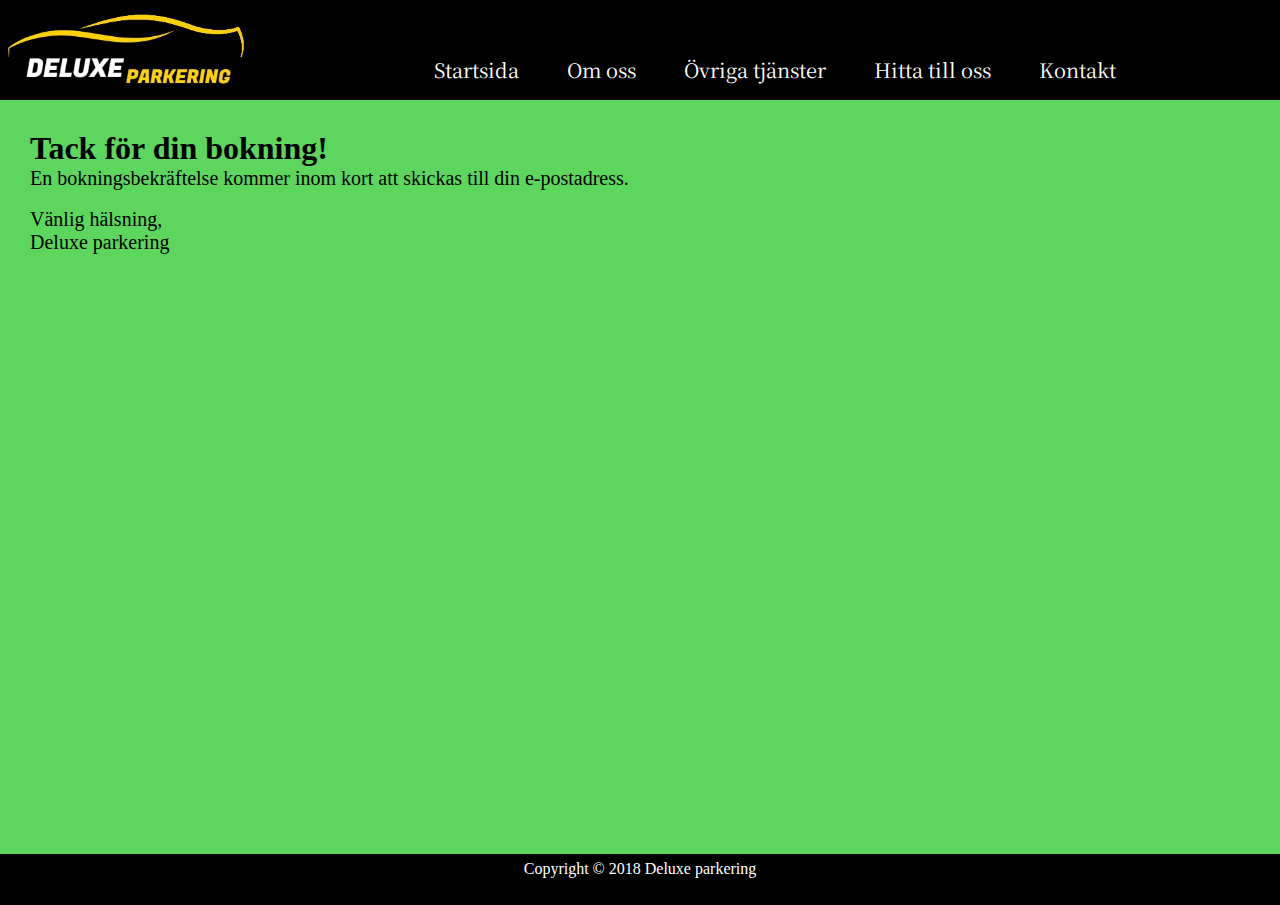
<file: bookning.html>
<!DOCTYPE HTML>
<html>


<head>
<meta charset="UTF-8"> 
<title>Deluxe parkering</title>
<link rel="stylesheet" type="text/css" href="designbook.css">
<link href="https://fonts.googleapis.com/css?family=Noto+Serif+KR" rel="stylesheet">

</head>

<body>

<div class="logo">
<img src="newlogo1.jpg">
</div>

<nav>

 <a href="index.html">Startsida</a>
 <a href="Omoss.html">Om oss</a>
 <a href="növriga.html">Övriga tjänster</a>
 <a href=" hittatilloss.html">Hitta till oss</a>
 <a href="kontakt.html">Kontakt</a>

 
</nav>

<div class="bokatid">
<h1>Tack för din bokning!</h1>
</div>
<div class="tack">
<p>En bokningsbekräftelse kommer inom kort att skickas till din e-postadress.</p><br/>
<p>Vänlig hälsning,</p>
<p>Deluxe parkering</p>
</div>

</div>



<div class="fot"><center>Copyright © 2018 Deluxe parkering<center></div>
</body>

</html>
</file>
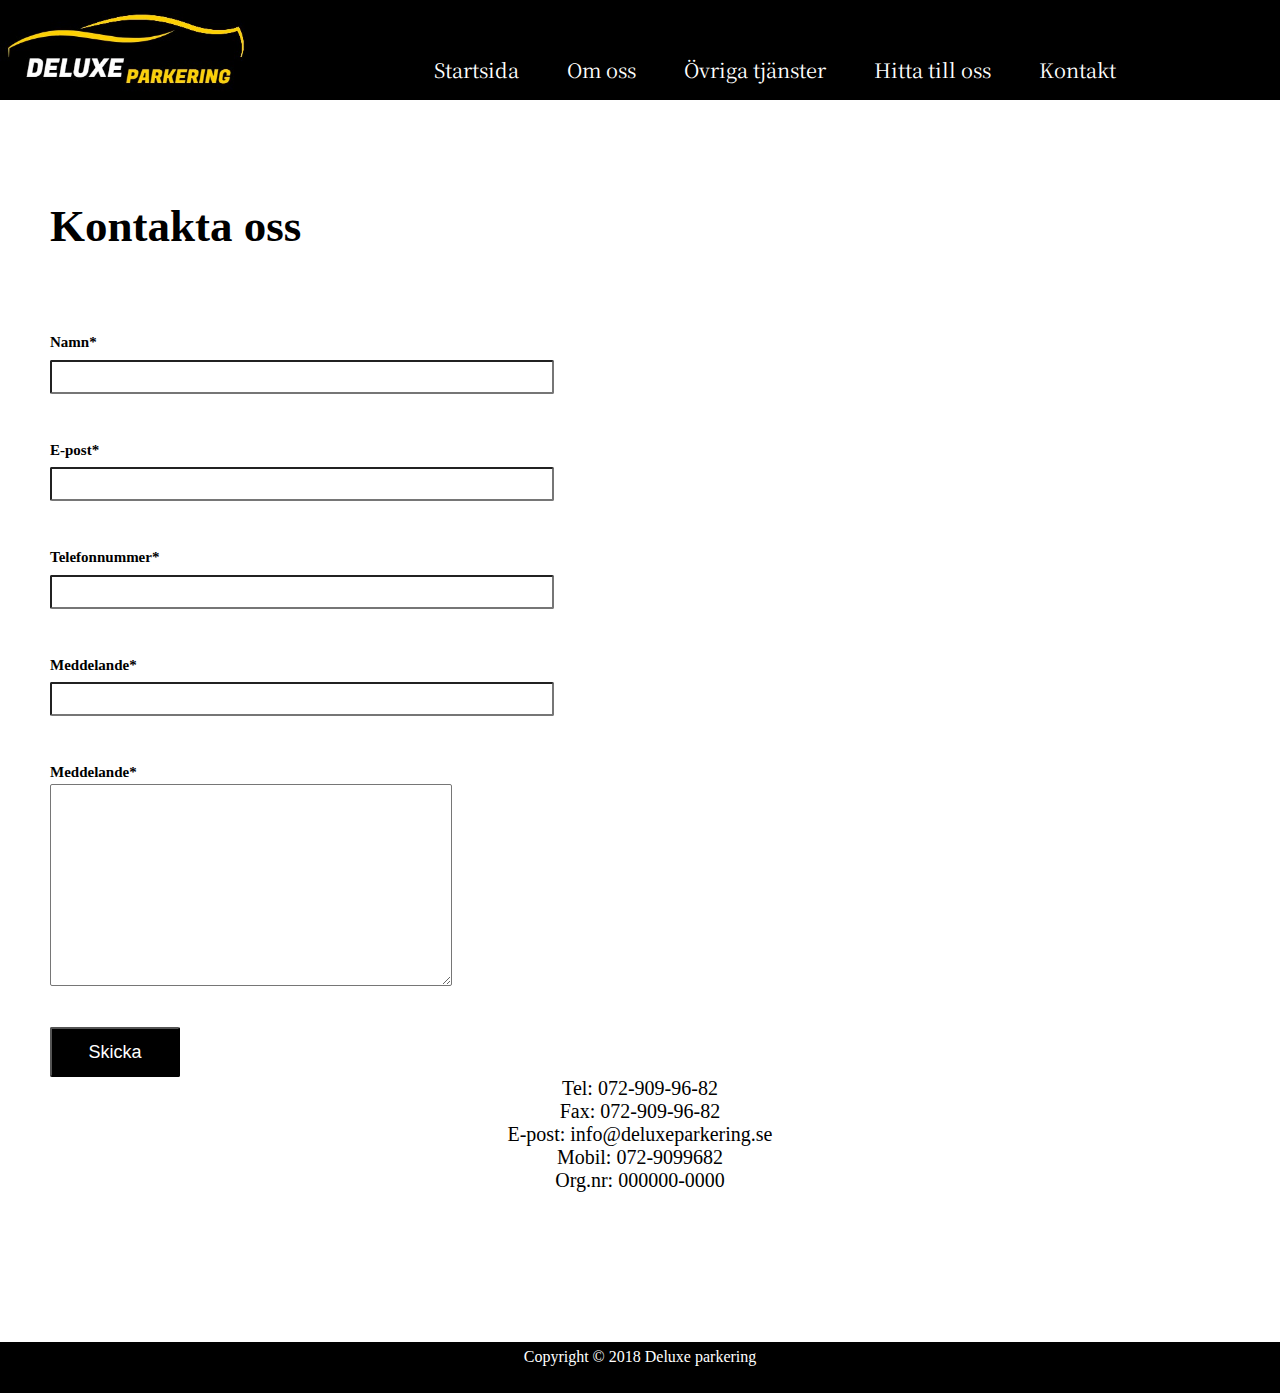
<file: kontakt.html>
<!DOCTYPE HTML>
<html>


<head>
<meta charset="UTF-8"> 
<title>Kontakta oss</title>
<link rel="stylesheet" type="text/css" href="designkontakt.css">
<link href="https://fonts.googleapis.com/css?family=Noto+Serif+KR" rel="stylesheet">

</head>

<body>

<div class="logo">
<a href="minfinasida.html"><img src="newlogo1.jpg"></a>
</div>

<nav>

 <a href="index.html">Startsida</a>
 <a href="Omoss.html">Om oss</a>
 <a href="növriga.html">Övriga tjänster</a>
 <a href=" hittatilloss.html">Hitta till oss</a>
 <a href="kontakt.html">Kontakt</a>

 
</nav>

<div id="kontaktoss">
<form method="" id="elaqe" action="">
<h2>Kontakta oss</h2><br/><br/>
<label>Namn*<label><br/>
<input type="text" name="namn"  id="ad"><br/><br/>
<label>E-post*<label><br/>
<input type="text" name="epost"  id="mail"><br/><br/>
<label>Telefonnummer*<label><br/>
<input type="text" name="telefon"  id="mobil"><br/><br/>
<label>Meddelande*<label><br/>
<input type="text" name="namn"  id="ad"><br/><br/>
<label>Meddelande*<label><br/>
<textarea name="comment" id="comment" rows="5" cols="50"></textarea><br/><br/>
<input type="submit" value="Skicka"  id="gonder">

</div>
</form>

<div class="telefon">
<p>
Tel: 072-909-96-82
<p>
Fax: 072-909-96-82
<p>
E-post: info@deluxeparkering.se
<p>
<p>
Mobil: 072-9099682
<p>
<p>
Org.nr: 000000-0000
<p>

</div>



<div class="fot"><center>Copyright © 2018 Deluxe parkering<center></div>
</body>
</html>
</file>
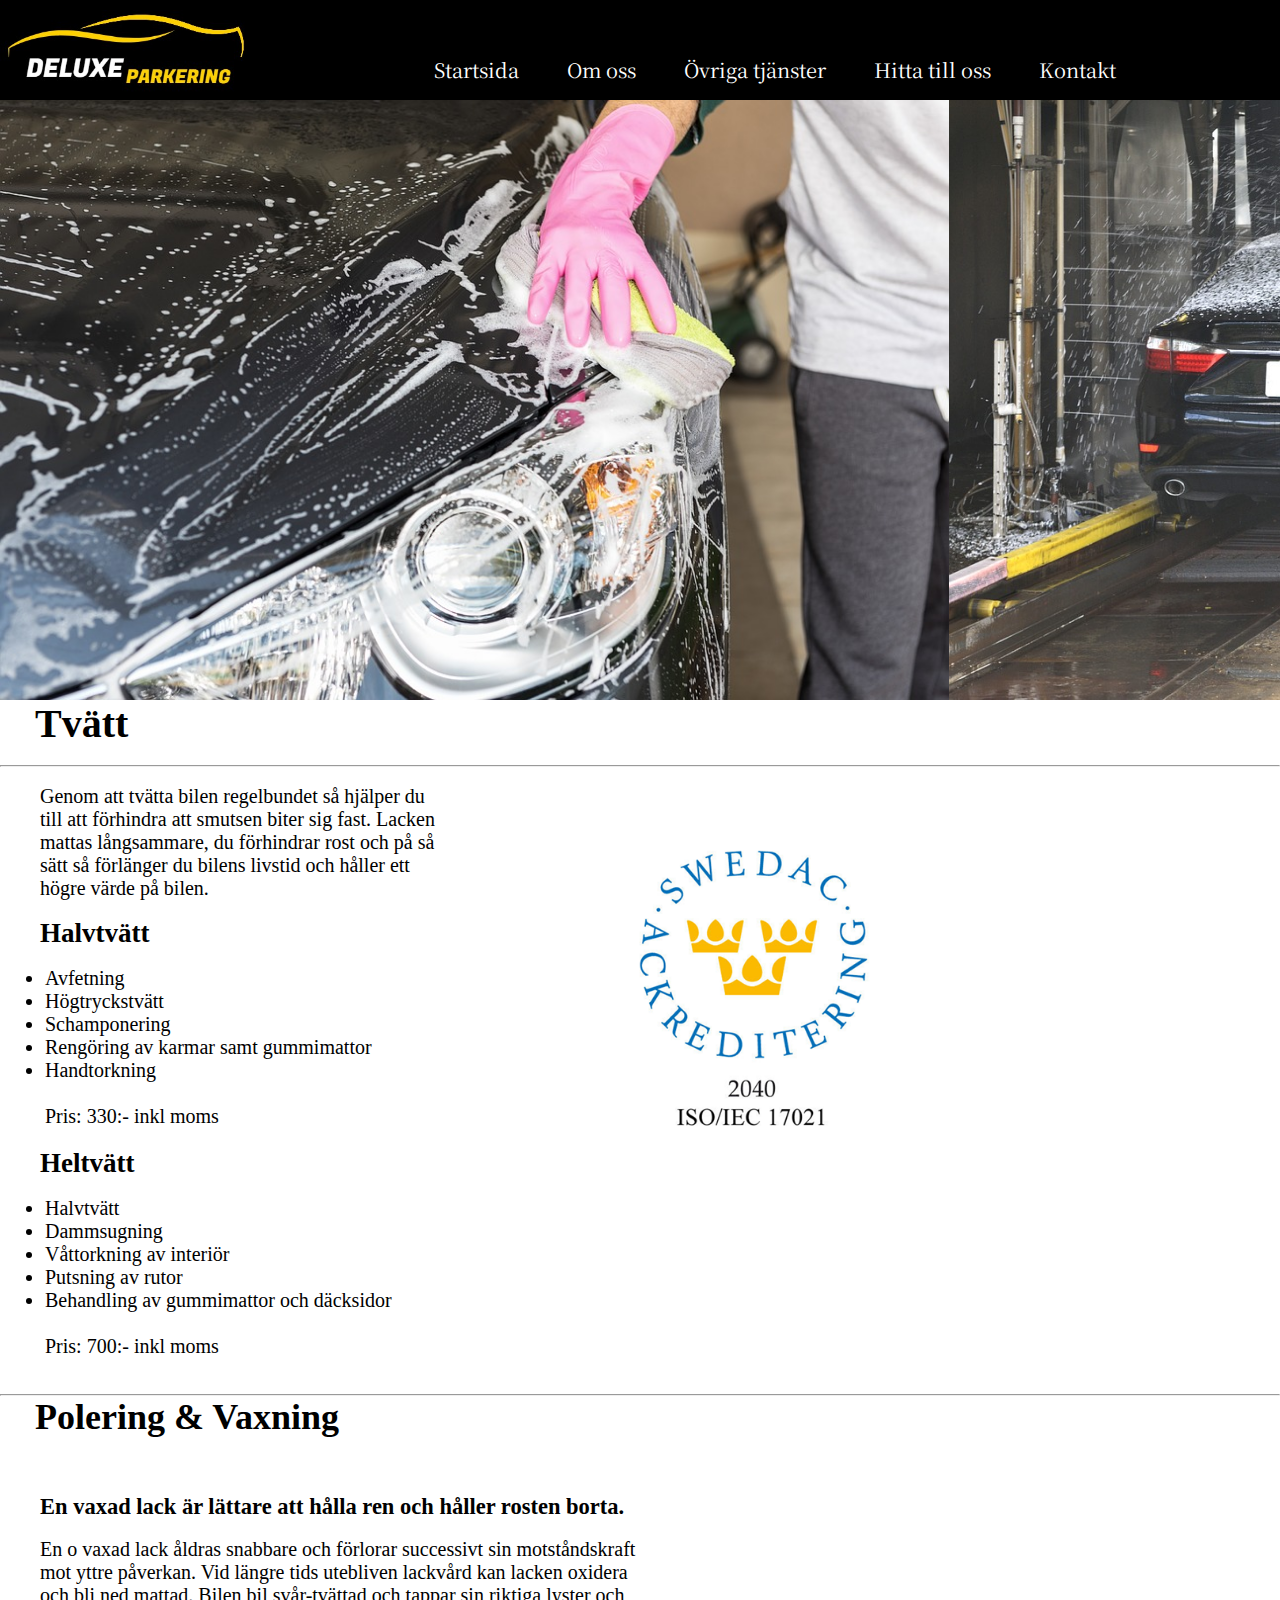
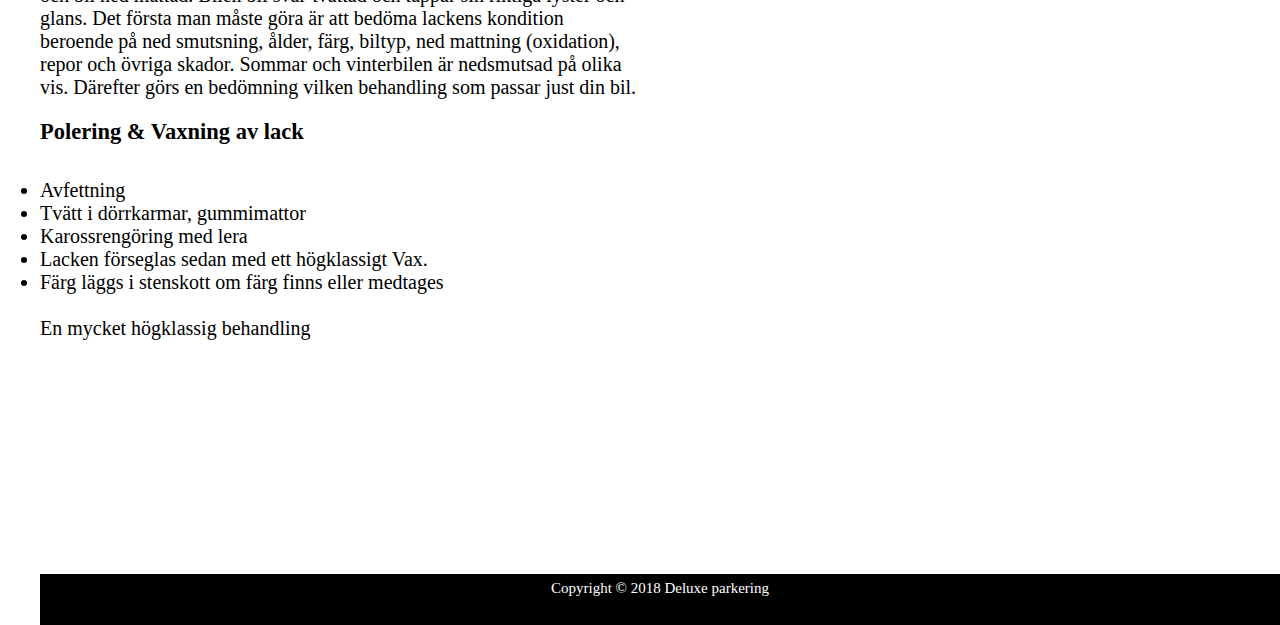
<file: növriga.html>
<!DOCTYPE HTML>
<html>


<head>
<meta charset="UTF-8"> 
<title>Övriga tjänster</title>
<link rel="stylesheet" type="text/css" href="designövriga.css">
<link href="https://fonts.googleapis.com/css?family=Noto+Serif+KR" rel="stylesheet">

</head>

<body>
<div class="logo">
<a href="minfinasida.html"><img src="newlogo1.jpg"></a>
</div>

<div class="sertifikat">
<img src="isoserti.jpg" width="300px">
</div>

<nav>

<a href="minfinasida.html">Startsida</a>
 <a href="Omoss.html">Om oss</a>
 <a href="növriga.html">Övriga tjänster</a>
 <a href=" hittatilloss.html">Hitta till oss</a>
 <a href="kontakt.html">Kontakt</a>

 
</nav>
<div id="outerbox">
<div id="sliderbox">
<img src="carwash.jpg" height="600px">
<img src="carwash2.jpg" height="600px">
<img src="carpol.jpg" height="600px">
</div>
</div>

<div class="anabasliq">
<h1>Tvätt<h1>
</div>
<br/>
<hr/>
<br/>
<div class="anabasliq2">
<p>Genom att tvätta bilen regelbundet så hjälper du till att förhindra att smutsen biter sig fast.
Lacken mattas långsammare, du förhindrar rost och på så sätt så förlänger du bilens livstid och håller ett högre värde på bilen.
</p>
</div>
<br/>
<div class="bas2">
<h2>Halvtvätt</h2>
</div>
<br/>
<div class="lista">
<p>
<ul>
<li>Avfetning</li>
<li>Högtryckstvätt</li>
<li>Schamponering</li>
<li>Rengöring av karmar samt gummimattor</li>
<li>Handtorkning</li>
</ul>
<br/>
 Pris: 330:- inkl moms
<p>
</div>

<div class="bas3">
<h2>Heltvätt</h2>
</div>
<br/>
<div class="lista2">
<p>
<ul>
<li>Halvtvätt </li>
<li>Dammsugning</li>
<li>Våttorkning av interiör</li>
<li>Putsning av rutor</li>
<li>Behandling av gummimattor och däcksidor</li>
</ul>
<br/>
 Pris: 700:- inkl moms
<p>
</div>
<br/>
<br/>
<hr/>
<div class="anabaspol">
<h1>Polering & Vaxning<h1>
</div>
<br/>
<br/>
<div class="baspol2">
<h2>En vaxad lack är lättare att hålla ren och håller rosten borta. </h2>
</div>
<br/>
<div class="anabaspol2">
<p>En o vaxad lack åldras snabbare och förlorar successivt sin motståndskraft mot yttre påverkan.

Vid längre tids utebliven lackvård kan lacken oxidera och bli ned mattad. Bilen bil svår-tvättad och tappar sin riktiga lyster och glans.

Det första man måste göra är att bedöma lackens kondition beroende på ned smutsning, ålder, färg, biltyp, ned mattning (oxidation), repor och övriga skador.
Sommar och vinterbilen är nedsmutsad på olika vis. Därefter görs en bedömning vilken behandling som passar just din bil.
</p>
</div>
<div class="polson">
<h2>Polering & Vaxning av lack</h2>
<br/>
<br/>

<div class="pollista">
<p>
<ul>
<li>Avfettning </li>
<li>Tvätt i dörrkarmar, gummimattor</li>
<li>Karossrengöring med lera</li>
<li>Lacken förseglas sedan med ett högklassigt Vax.</li>
<li>Färg läggs i stenskott om färg finns eller medtages</li>
</ul>
<br/>
 En mycket högklassig behandling
<p>
</div>
<br/>
<br/>
<div class="fot"><center>Copyright © 2018 Deluxe parkering<center></div>




</body>


</html>
</file>
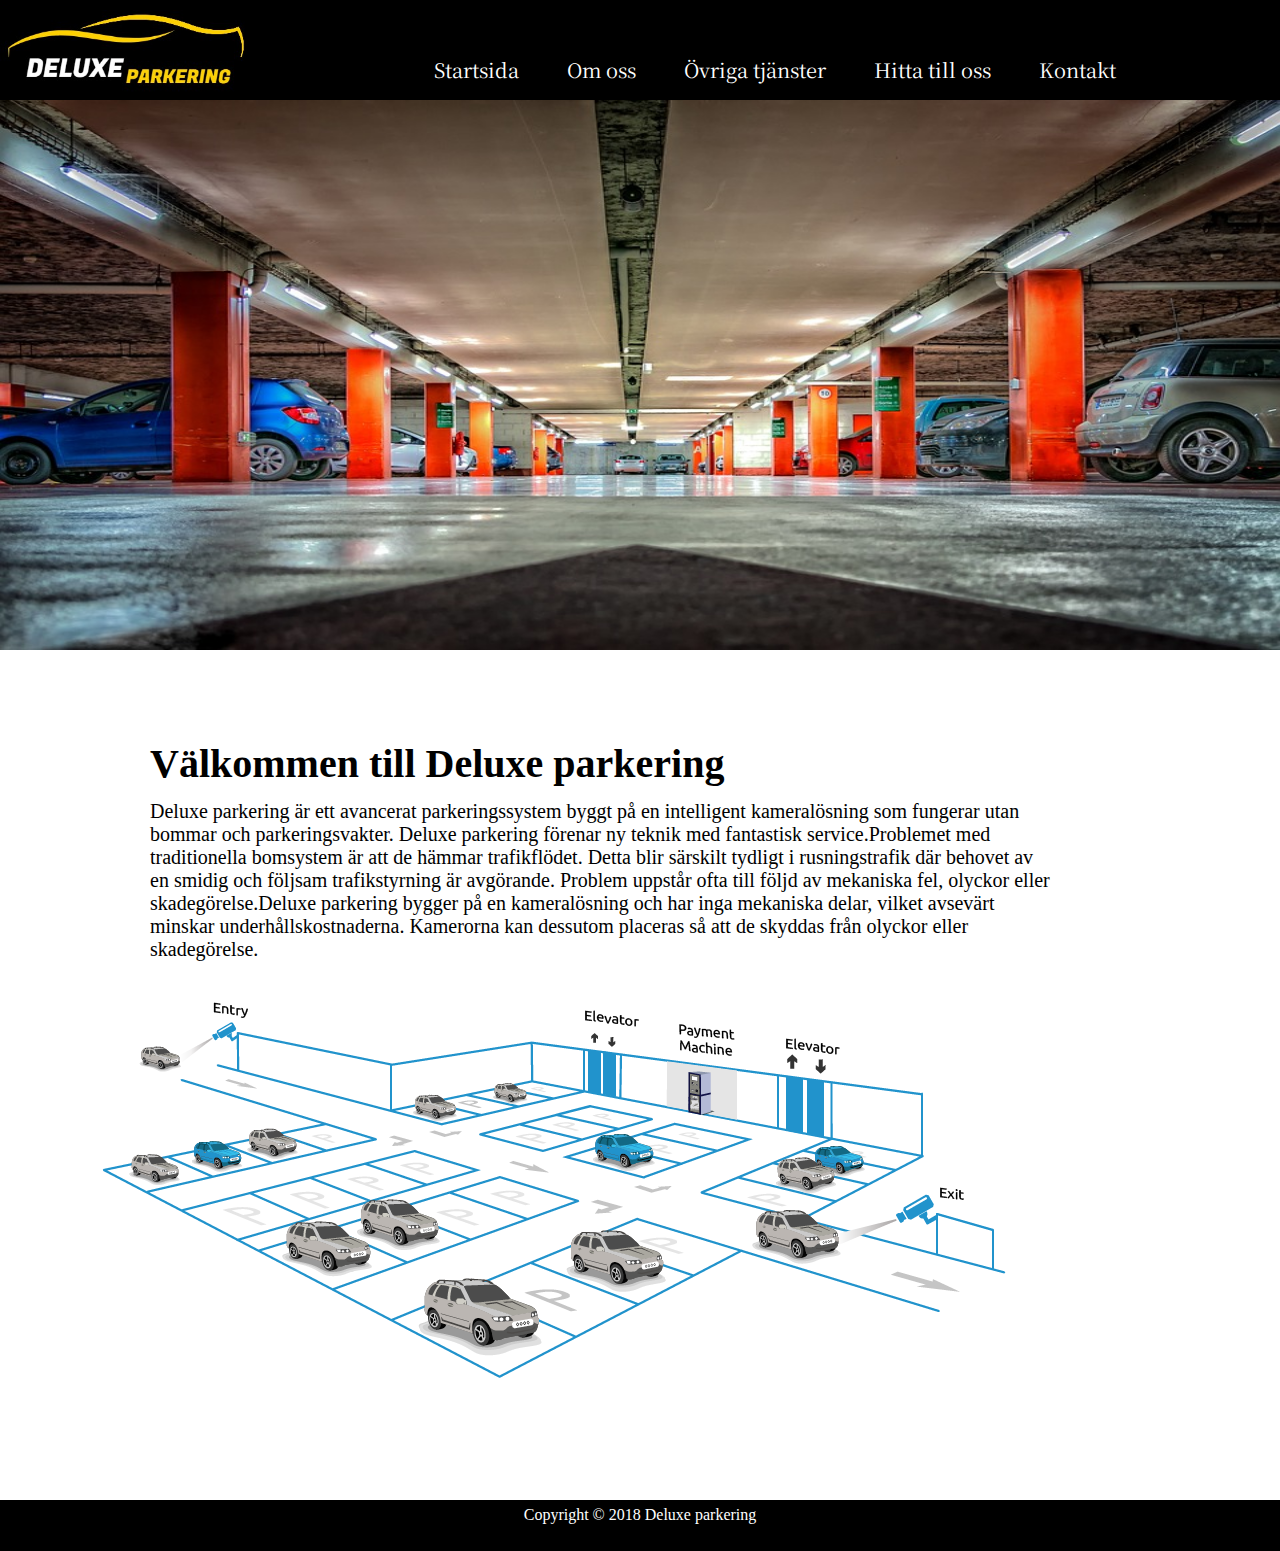
<file: Omoss.html>
<!DOCTYPE HTML>
<html>


<head>
<meta charset="UTF-8"> 
<title>om oss</title>
<link rel="stylesheet" type="text/css" href="designom.css">
<link href="https://fonts.googleapis.com/css?family=Noto+Serif+KR" rel="stylesheet">

</head>

<body>

<div class="logo">
<a href="index.html"><img src="newlogo1.jpg"></a>
</div>
<div class="resim1">
<img src="car4.jpg">
</div>
<div class="parksystem">
<img src="autopark.png">
</div>
<div class="metinbas">
<h1>Välkommen till Deluxe parkering</h1>

</div>

<div class="metin1">
<p>
 Deluxe parkering är ett avancerat parkeringssystem byggt på en intelligent kameralösning som fungerar utan bommar och parkeringsvakter.
 Deluxe parkering förenar ny teknik med fantastisk service.Problemet med traditionella bomsystem är att de hämmar trafikflödet. Detta blir särskilt tydligt i rusningstrafik där behovet av en smidig och följsam trafikstyrning är avgörande. 
 Problem uppstår ofta till följd av mekaniska fel, olyckor eller skadegörelse.Deluxe parkering bygger på en kameralösning och har inga mekaniska delar, vilket avsevärt minskar underhållskostnaderna. Kamerorna kan dessutom placeras så att de skyddas från olyckor eller skadegörelse.
<br/>
<br/>
 </p>
</div>





<nav>

 <a href="index.html">Startsida</a>
 <a href="Omoss.html">Om oss</a>
 <a href="növriga.html">Övriga tjänster</a>
 <a href=" hittatilloss.html">Hitta till oss</a>
 <a href="kontakt.html">Kontakt</a>

 
</nav>



</body>



<div class="fot"><center>Copyright © 2018 Deluxe parkering<center></div>

</html>
</file>
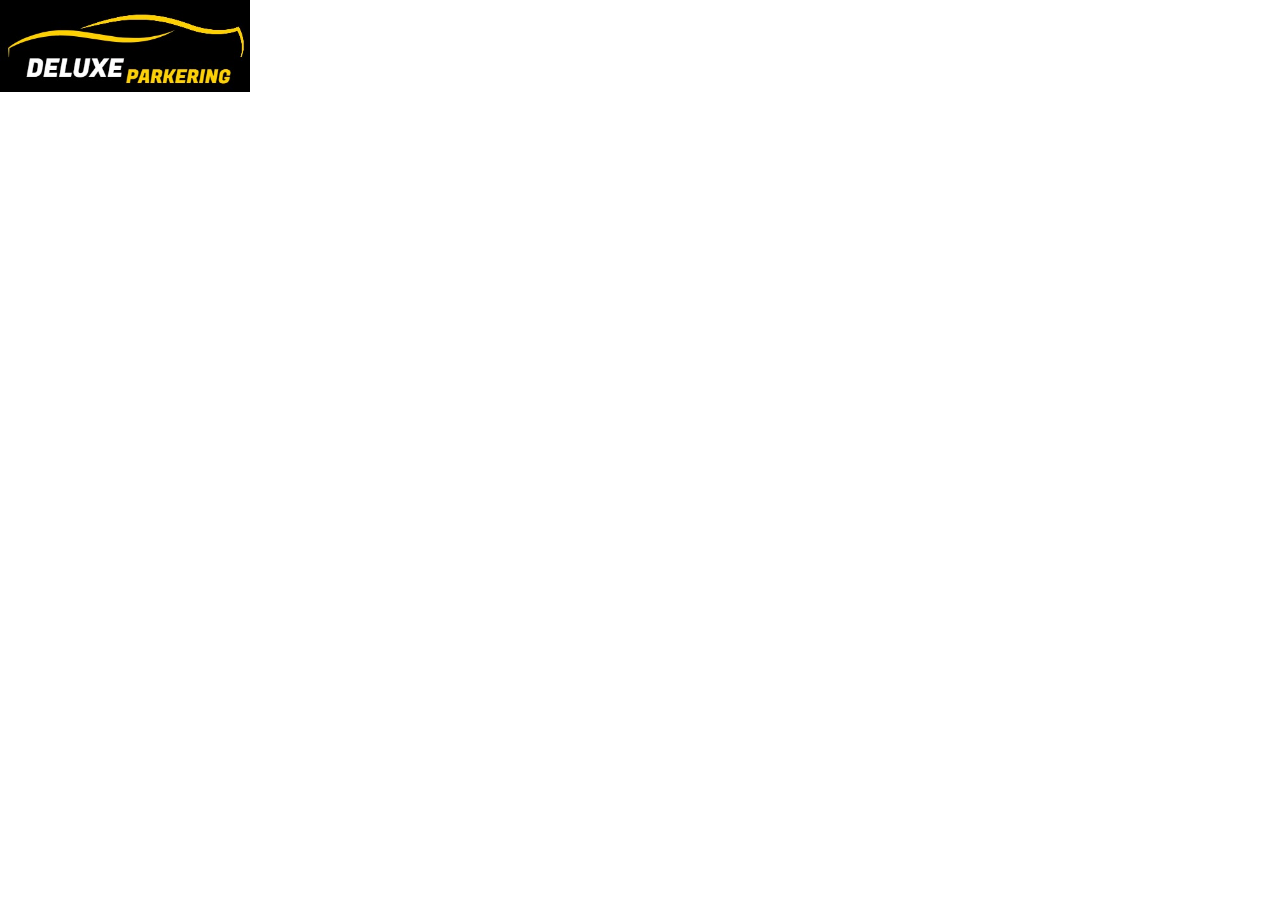
<file: övrigatjänst.html>
<!DOCTYPE HTML>
<html>


<head>
<meta charset="UTF-8"> 
<title>om oss</title>
<link rel="stylesheet" type="text/css" href="designom.css">
<link href="https://fonts.googleapis.com/css?family=Noto+Serif+KR" rel="stylesheet">

</head>

<body>

<div class="logo">
<img src="newlogo1.jpg">
</div>

</body>



</html>
</file>
<file: designbook.css>
*{
	margin:0px;
	padding:0px;
}
body{
	background-color:#5cd65c;
}
nav{
	position:above;
	height:100px;
	width:100%;
	text-align:center;
	line-height:140px;
	background-color:black;
	

}

nav a:hover{
		background-color:#606060;
	}
	
nav a{
	font-family: 'Noto Serif KR', sans-serif;
	color:white;
	text-decoration:none;
	font-size:20px;
	margin-left:20px;
	padding:12px 12px;
}
.logo img{
	width:250px;
	height:auto;
	float:left;
}

.bokatid{
	margin-top:30px;
	margin-left:30px;
}
.tack p{
	font-size:20px;
	margin-left:30px;
	

}




.fot{
	background-color:black;
	height:5vh;
	width:100%;
	margin-top:600px;
	padding-top:6px;
	color:white;
</file>
<file: designkontakt.css>
*{
	margin:0px;
	padding:0px;
}

nav{
	position:above;
	height:100px;
	width:100%;
	text-align:center;
	line-height:140px;
	background-color:black;
	

}

nav a:hover{
		background-color:#606060;
	}
	
nav a{
	font-family: 'Noto Serif KR', sans-serif;
	color:white;
	text-decoration:none;
	font-size:20px;
	margin-left:20px;
	padding:12px 12px;
}

.logo img{
	width:250px;
	height:auto;
	float:left;
}

#kontaktoss{
	margin-top:100px;
	margin-left:50px;
	font-size:30px;
}
input{
	height:30px;
	width:500px;
	border-radius:2px;
}
label{
	font-size:15px;
	font-weight:bold;
	
}
#comment{
	height:200px;
	width:400px;
	border-radius:2px;
}

#gonder{
	height:50px;
	width:130px;
	border-radius:2px;
	font-size:18px;
	background-color:black;
	color:white;
}
	
	
	


.telefon p{
 width:100%;
 text-align:center;
 font-size:20px;

}




.fot{
	background-color:black;
	height:5vh;
	width:100%;
	margin-top:150px;
	padding-top:6px;
	color:white;

}
</file>
<file: designövriga.css>
*{
	margin:0px;
	padding:0px;
}
body{
	background-color:white;
	position:overflow;
	display:block;
}
.logo img{
	width:250px;
	height:auto;
	float:left;
}
.resim1 img{
	width:100%;
	height:550px;
	position:absolute;
	display:block;
	margin-top:100px;


}
nav{
	position:above;
	height:100px;
	width:100%;
	text-align:center;
	line-height:140px;
	background-color:black;
	

}
nav a:hover{
		background-color:#606060;
	}
	
nav a{
	font-family: 'Noto Serif KR', sans-serif;
	color:white;
	text-decoration:none;
	font-size:20px;
	margin-left:20px;
	padding:12px 12px;
}
	
#outerbox{
	width:1500px;
	overflow:hidden;
	
}
#sliderbox{
 position:relative;   
 width:3200px;
 animation-name:slideranimation;
 animation-duration:10s;
 animation-iteration-count:infinite;
}
	#sliderbox img{
	float:left;
}

@keyframes slideranimation{
	0%
	{
		left:0px;
	}
	20%
	{
		
		left:0px;
	}
	25%
	{
		left:-650px;
		
	}
	45%{
		
		left:-650px;
	}
	50%{
		
		left:-1200px;
	}
	70%{
		
		left:-1200px;
	}
	
	
	
	
}

.anabasliq{
	font-size:20px;
	margin-left:35px;
	
}
.anabasliq2{
	font-size:20px;
	width:400px;
	margin-left:40px;
	
}
	.bas2{
		font-size:18px;
		margin-left:40px;
	}
	.lista{
		font-size:20px;
		margin-left:45px;
		
	}
	.bas3{
		font-size:18px;
		margin-left:40px;
		margin-top:20px;
	}
	.lista2{
		font-size:20px;
		margin-left:45px;
		
	}
	.anabaspol{
        font-size:18px;
	    margin-left:35px;
	
		
	}
	.baspol2{
		
		font-size:15px;
		margin-left:40px;
		margin-top:20px;
	}
	.anabaspol2{
	font-size:20px;
	width:600px;
	margin-left:40px;
		
	}
	.polson{
		font-size:15px;
		margin-left:40px;
		margin-top:20px;
	}
	.pollista{
		font-size:20px;
		
		
	}
	
	
	.sertifikat{
		position:absolute;
	    display:block;
	    margin-top:800px;
		margin-left:600px;
		
	}
	.fot{
	background-color:black;
	height:5vh;
	width:100%;
	margin-top:200px;
	padding-top:6px;
	color:white;
	clear:both;
}
</file>
<file: designom.css>
*{
	margin:0px;
	padding:0px;
}
body{
	background-color:white;
}
.logo img{
	width:250px;
	height:auto;
	float:left;
}
.resim1 img{
	width:100%;
	height:550px;
	position:absolute;
	display:block;
	margin-top:100px;


}
nav{
	position:above;
	height:100px;
	width:100%;
	text-align:center;
	line-height:140px;
	background-color:black;
	

}
nav a:hover{
		background-color:#606060;
	}
	
nav a{
	font-family: 'Noto Serif KR', sans-serif;
	color:white;
	text-decoration:none;
	font-size:20px;
	margin-left:20px;
	padding:12px 12px;
}

.metinbas {
	position:absolute;
	background-color:white;
	margin-top:740px;
	margin-left:150px;
	font-size:20px;
	
}

.metin1{
	position:absolute;
    background-color:white;
	margin-top:800px;
	justify-content:center;
	width:900px;
	margin-left:150px;
	font-size:20px;
}

.parksystem{
	position:absolute;
	width:200px;
	height:400px;
	display:block;
	margin-top:1000px;
	margin-left:100px;
}

.fot{
	background-color:black;
	height:5vh;
	width:100%;
	margin-top:1400px;
	padding-top:6px;
	color:white;
}
</file>
